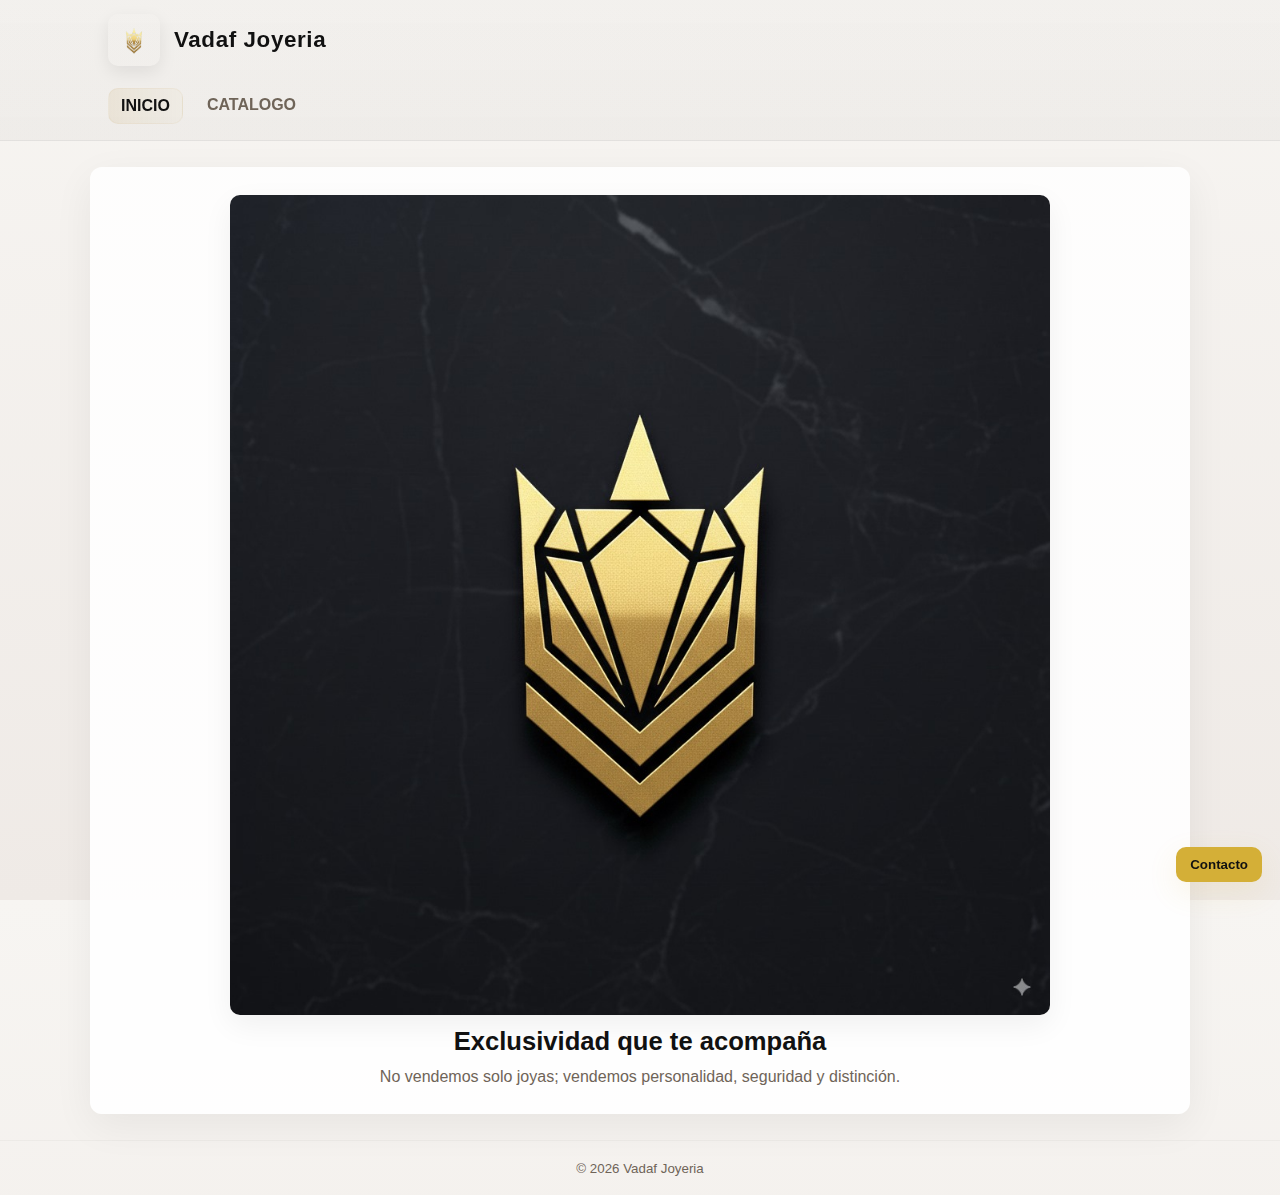
<file: index.html>
<!DOCTYPE html>
<html lang="es">
<head>
  <meta charset="utf-8" />
  <meta name="viewport" content="width=device-width,initial-scale=1" />
  <title>Vadaf Joyeria — Inicio</title>
  <link rel="stylesheet" href="styles.css">
</head>
<body>
  <header class="site-header">
    <div class="brand">
      <img id="logo" src="logovadafs.png" alt="Vadaf logo" class="brand-logo">
      <div class="brand-title">Vadaf Joyeria</div>
    </div>
    <nav class="main-nav">
      <a href="index.html" class="nav-link active">INICIO</a>
      <a href="catalogo.html" class="nav-link">CATALOGO</a>
    </nav>
  </header>

  <main class="page-content">
    <section class="hero">
      <img src="logo vadaf.jpg" alt="Portada Vadaf" class="hero-image">
      <h1 class="hero-heading">Exclusividad que te acompaña</h1>
      <p class="hero-sub">No vendemos solo joyas; vendemos personalidad, seguridad y distinción.</p>
    </section>
  </main>

  <!-- Contacto (botón en esquina inferior derecha) -->
  <div class="contact-fixed">
    <button id="contactToggle" class="contact-btn">Contacto</button>
    <aside id="contactPanel" class="contact-panel" aria-hidden="true">
      <div class="contact-head">
        <strong>Contáctanos</strong>
        <button id="contactClose" class="close-small" aria-label="Cerrar">✕</button>
      </div>
      <div class="contact-body">
        <div><strong>Tel:</strong> <span id="c-phone">+34 643064075</span></div>
        <div><strong>WhatsApp:</strong> <a id="c-wa-link" href="https://wa.me/34643064075" target="_blank" rel="noopener">+34 643064075</a></div>
        <div><strong>Email:</strong> <a id="c-email" href="mailto:servicioalclientevadaf@gmail.com">servicioalclientevadaf@gmail.com</a></div>
        <div><strong>Instagram:</strong> <a id="c-insta" href="https://www.instagram.com/joyeria_vadaf?igsh=ZjN4ZHdqdmFxdjVp" target="_blank" rel="noopener">joyeria_vadaf</a></div>
      </div>
    </aside>
  </div>

  <footer class="site-footer">
    <small>© <span id="year"></span> Vadaf Joyeria</small>
  </footer>

  <script src="script.js"></script>
</body>
</html>
</file>
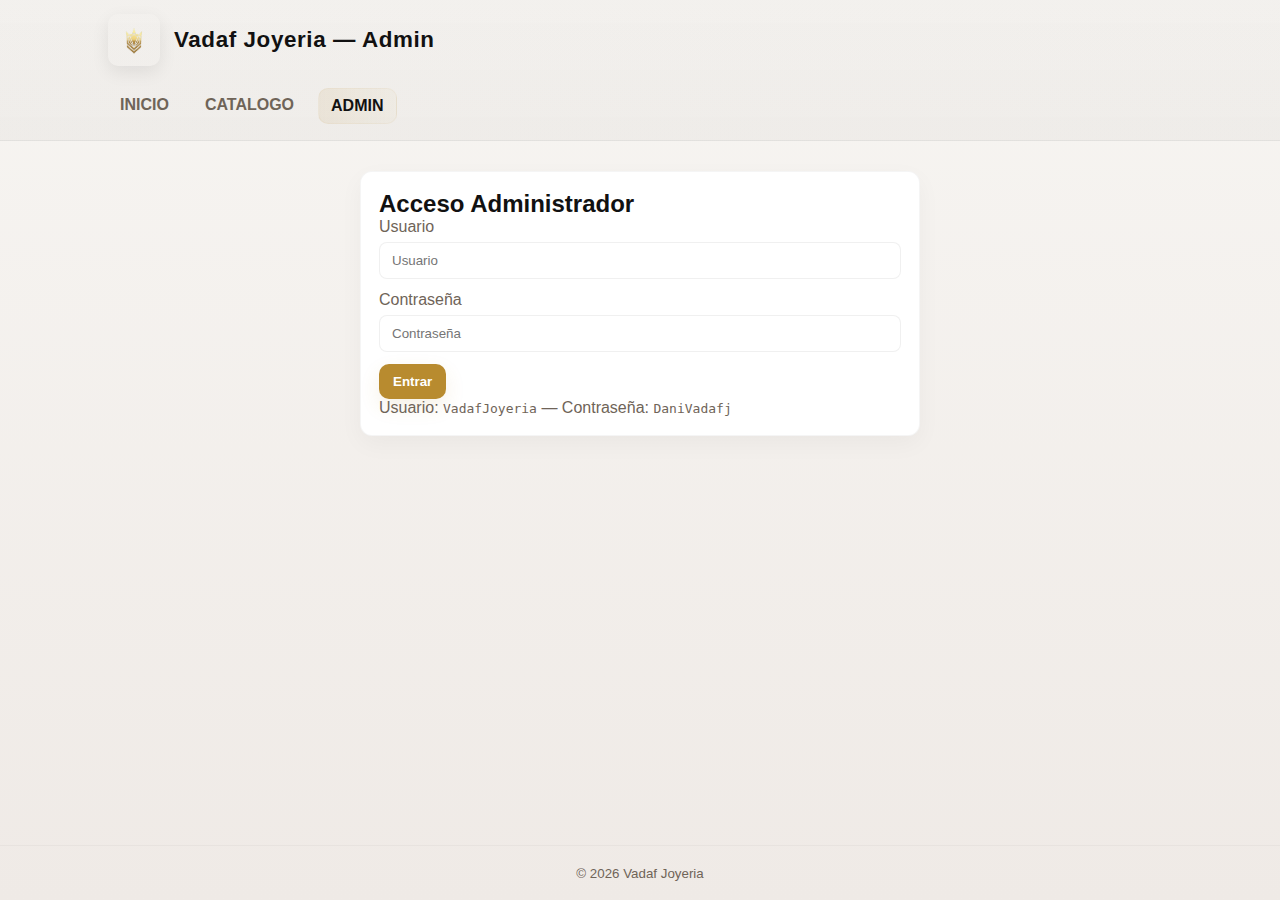
<file: admin.html>
<!DOCTYPE html>
<html lang="es">
<head>
  <meta charset="utf-8" />
  <meta name="viewport" content="width=device-width,initial-scale=1" />
  <title>Vadaf Joyeria — Admin</title>
  <link rel="stylesheet" href="styles.css">
</head>
<body>
  <header class="site-header">
    <div class="brand">
      <img src="logovadafs.png" alt="Vadaf logo" class="brand-logo">
      <div class="brand-title">Vadaf Joyeria — Admin</div>
    </div>
    <nav class="main-nav">
      <a href="index.html" class="nav-link">INICIO</a>
      <a href="catalogo.html" class="nav-link">CATALOGO</a>
      <a href="admin.html" class="nav-link active">ADMIN</a>
    </nav>
  </header>

  <main class="page-content admin-content">
    <!-- Login -->
    <section id="loginSection" class="card admin-login">
      <h2>Acceso Administrador</h2>
      <label for="adminUser">Usuario</label>
      <input id="adminUser" type="text" placeholder="Usuario">
      <label for="adminPass">Contraseña</label>
      <input id="adminPass" type="password" placeholder="Contraseña">
      <div class="form-row actions">
        <button id="btnLogin" class="btn-primary">Entrar</button>
      </div>
      <p class="muted">Usuario: <code>VadafJoyeria</code> — Contraseña: <code>DaniVadafj</code></p>
    </section>

    <!-- Admin panel (hidden until login) -->
    <section id="adminPanel" class="card admin-panel" style="display:none;">
      <div class="admin-top">
        <h2>Panel de Administración</h2>
        <div>
          <button id="btnLogout" class="btn-ghost">Cerrar sesión</button>
        </div>
      </div>

      <!-- Form: agregar producto -->
      <div class="card-block">
        <h3>Agregar publicación</h3>
        <form id="productForm">
          <label for="productName">Nombre</label>
          <input id="productName" type="text" required>

          <label for="productDesc">Descripción</label>
          <textarea id="productDesc" rows="3" required></textarea>

          <label for="productImage">Imagen (desde dispositivo)</label>
          <input id="productImage" type="file" accept="image/*" required>

          <div class="form-row actions">
            <button type="submit" class="btn-primary">Publicar</button>
            <button id="btnRefresh" type="button" class="btn-ghost">Refrescar</button>
          </div>
        </form>
      </div>

      <!-- Lista: productos con botón eliminar -->
      <div class="card-block">
        <h3>Publicaciones</h3>
        <div id="adminList" class="admin-list"></div>
      </div>

      <!-- Contactos -->
      <div class="card-block">
        <h3>Contactos</h3>
        <label for="inputPhone">Teléfono</label>
        <input id="inputPhone" type="text">

        <label for="inputWhats">WhatsApp (enlace wa.me o número)</label>
        <input id="inputWhats" type="text">

        <label for="inputInsta">Instagram (URL completa)</label>
        <input id="inputInsta" type="url">

        <label for="inputEmail">Email</label>
        <input id="inputEmail" type="email">

        <div class="form-row actions">
          <button id="btnSaveContacts" class="btn-primary">Guardar contactos</button>
          <button id="btnLoadContacts" class="btn-ghost">Cargar predeterminados</button>
        </div>
      </div>
    </section>
  </main>

  <footer class="site-footer">
    <small>© <span id="year-admin"></span> Vadaf Joyeria</small>
  </footer>

  <script src="script.js"></script>
</body>
</html>
</file>
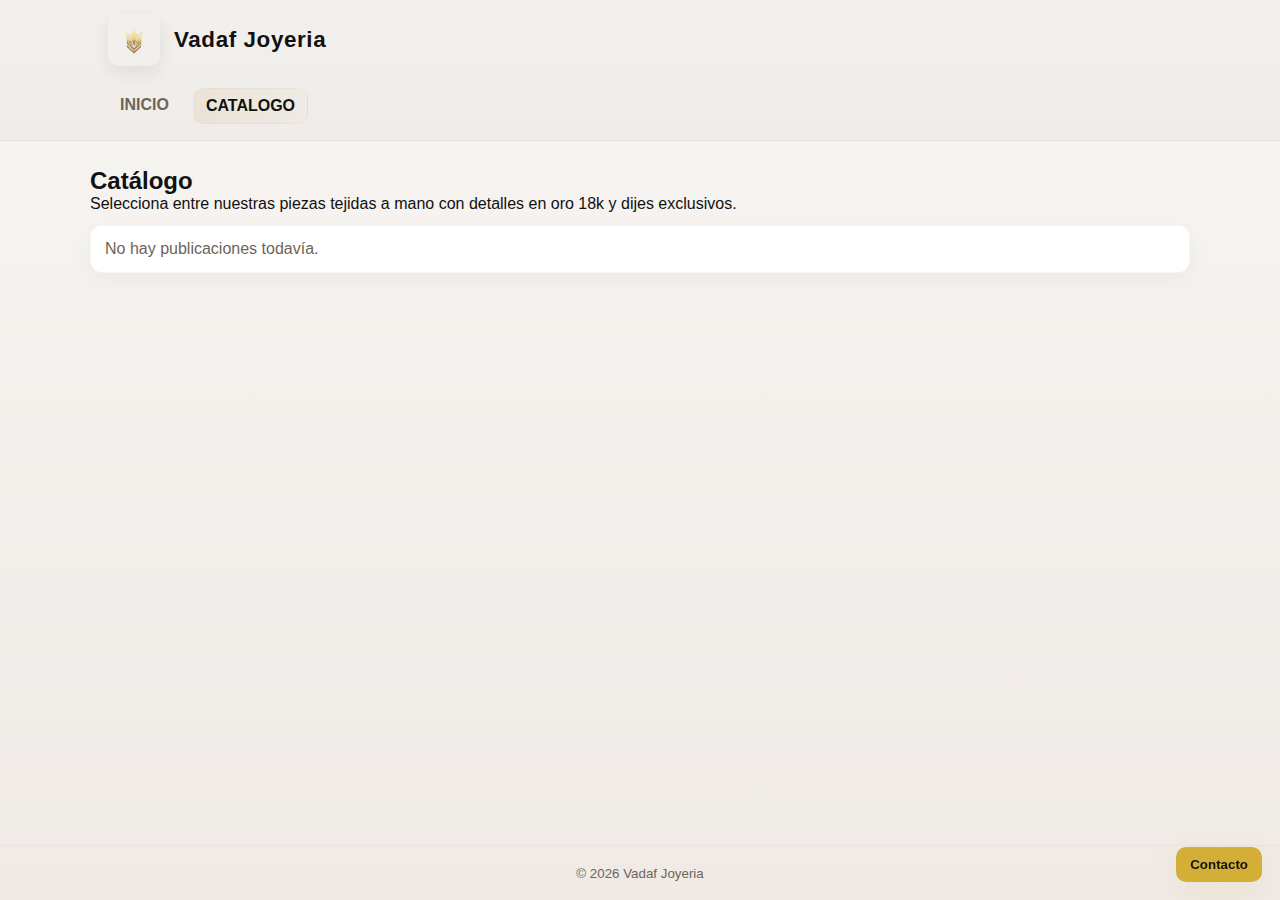
<file: catalogo.html>
<!DOCTYPE html>
<html lang="es">
<head>
  <meta charset="utf-8" />
  <meta name="viewport" content="width=device-width,initial-scale=1" />
  <title>Vadaf Joyeria — Catálogo</title>
  <link rel="stylesheet" href="styles.css">
</head>
<body>
  <header class="site-header">
    <div class="brand">
      <img id="logo" src="logovadafs.png" alt="Vadaf logo" class="brand-logo">
      <div class="brand-title">Vadaf Joyeria</div>
    </div>
    <nav class="main-nav">
      <a href="index.html" class="nav-link">INICIO</a>
      <a href="catalogo.html" class="nav-link active">CATALOGO</a>
    </nav>
  </header>

  <main class="page-content">
    <section class="catalog-hero">
      <h2>Catálogo</h2>
      <p>Selecciona entre nuestras piezas tejidas a mano con detalles en oro 18k y dijes exclusivos.</p>
    </section>

    <section id="catalogGrid" class="catalog-grid" aria-live="polite">
      <!-- Productos se inyectan desde script.js -->
    </section>
  </main>

  <!-- Contacto (botón en esquina inferior derecha) -->
  <div class="contact-fixed">
    <button id="contactToggle" class="contact-btn">Contacto</button>
    <aside id="contactPanel" class="contact-panel" aria-hidden="true">
      <div class="contact-head">
        <strong>Contáctanos</strong>
        <button id="contactClose" class="close-small" aria-label="Cerrar">✕</button>
      </div>
      <div class="contact-body">
        <div><strong>Tel:</strong> <span id="c-phone">+34 643064075</span></div>
        <div><strong>WhatsApp:</strong> <a id="c-wa-link" href="https://wa.me/34643064075" target="_blank" rel="noopener">+34 643064075</a></div>
        <div><strong>Email:</strong> <a id="c-email" href="mailto:servicioalclientevadaf@gmail.com">servicioalclientevadaf@gmail.com</a></div>
        <div><strong>Instagram:</strong> <a id="c-insta" href="https://www.instagram.com/joyeria_vadaf?igsh=ZjN4ZHdqdmFxdjVp" target="_blank" rel="noopener">joyeria_vadaf</a></div>
      </div>
    </aside>
  </div>

  <footer class="site-footer">
    <small>© <span id="year-catalog"></span> Vadaf Joyeria</small>
  </footer>

  <script src="script.js"></script>
</body>
</html>
</file>
<file: styles.css>
/* =================================================
   styles.css — Vadaf Joyeria (Luxury but warm)
   ================================================= */

/* Variables */
:root{
  --bg-1: #f7f5f2;      /* very light cream background */
  --bg-2: #efeae6;      /* light warm surface */
  --panel: #1f1b1a;     /* warm charcoal */
  --card: #ffffff;      /* cards cream */
  --text-dark: #111111;
  --muted: #6f6458;
  --accent: #b88b2f;    /* softer gold */
  --accent-2: #d4af37;  /* bright gold for highlights */
  --danger: #c94a3f;
  --radius: 12px;
  --max-w: 1100px;
}

/* Reset */
*{ box-sizing:border-box; margin:0; padding:0 }
html,body{ height:100% }
body{
  font-family: "Segoe UI", Roboto, Arial, sans-serif;
  background: linear-gradient(180deg, var(--bg-1), var(--bg-2));
  color:var(--text-dark);
  -webkit-font-smoothing:antialiased;
  -moz-osx-font-smoothing:grayscale;
  min-height:100vh;
  display:flex;
  flex-direction:column;
}

/* Header */
.site-header{
  background: linear-gradient(180deg, rgba(31,27,26,0.02), rgba(31,27,26,0.03));
  border-bottom: 1px solid rgba(0,0,0,0.06);
  position:sticky; top:0; z-index:1200;
}
.brand{
  max-width:var(--max-w);
  margin:0 auto;
  padding:14px 18px;
  display:flex;
  gap:14px;
  align-items:center;
  justify-content:flex-start;
}
.brand-logo{
  width:52px; height:52px; object-fit:cover; border-radius:10px;
  box-shadow: 0 6px 18px rgba(0,0,0,0.08);
}
.brand-title{
  color:var(--text-dark);
  font-weight:700;
  font-size:1.4rem;
  letter-spacing:0.6px;
}

/* Nav */
.main-nav{
  max-width:var(--max-w);
  margin:0 auto;
  padding:8px 18px 16px;
  display:flex;
  gap:12px;
}
.nav-link{
  text-decoration:none;
  color:var(--muted);
  padding:8px 12px;
  border-radius:10px;
  font-weight:700;
  transition: all .18s ease;
}
.nav-link:hover{ color:var(--text-dark); transform:translateY(-2px) }
.nav-link.active{
  color:var(--text-dark);
  background: linear-gradient(90deg, rgba(184,139,47,0.10), rgba(212,175,55,0.03));
  border:1px solid rgba(184,139,47,0.06);
}

/* Page container */
.page-content{
  max-width:var(--max-w);
  margin:26px auto;
  width:92%;
  flex:1;
}

/* Hero */
.hero{
  background: linear-gradient(180deg, rgba(255,255,255,0.85), rgba(255,255,255,0.95));
  padding:28px;
  border-radius:var(--radius);
  display:flex;
  flex-direction:column;
  align-items:center;
  gap:12px;
  box-shadow: 0 12px 40px rgba(0,0,0,0.06);
}
.hero-image{
  width:100%; max-width:820px; border-radius:10px;
  box-shadow: 0 10px 30px rgba(0,0,0,0.06);
}
.hero-heading{ color:var(--text-dark); font-size:1.6rem; text-align:center }
.hero-sub{ color:var(--muted); text-align:center }

/* Catalog */
.catalog-hero{ margin-bottom:12px; color:var(--text-dark) }
.catalog-grid{
  display:grid;
  grid-template-columns: repeat(auto-fit,minmax(240px,1fr));
  gap:20px;
}
.card{
  background:var(--card);
  border-radius:12px;
  padding:14px;
  border:1px solid rgba(0,0,0,0.04);
  box-shadow: 0 8px 24px rgba(0,0,0,0.04);
}
.producto-card{ display:flex; flex-direction:column; gap:8px; }
.producto-card img{ width:100%; height:220px; object-fit:cover; border-radius:8px; }
.producto-title{ color:var(--accent); font-weight:700; }
.producto-desc{ color:var(--muted); font-size:0.95rem }

/* Admin list */
.admin-list{ display:grid; grid-template-columns: repeat(auto-fit,minmax(220px,1fr)); gap:12px }
.admin-item{ display:flex; gap:10px; align-items:center; background:var(--card); padding:10px; border-radius:10px }
.admin-item img{ width:84px; height:64px; object-fit:cover; border-radius:8px }

/* Forms */
label{ display:block; margin-bottom:6px; color:var(--muted) }
input[type="text"], input[type="url"], input[type="email"], input[type="password"], textarea, input[type="file"]{
  width:100%; padding:10px 12px; border-radius:8px; border:1px solid rgba(0,0,0,0.06);
  background: #fff; color:var(--text-dark); margin-bottom:12px;
}
textarea{ min-height:84px; resize:vertical }

/* Buttons */
.btn-primary{
  background:var(--accent);
  color:#fff;
  border:none;
  padding:10px 14px;
  border-radius:10px;
  cursor:pointer;
  font-weight:700;
  box-shadow: 0 8px 20px rgba(184,139,47,0.12);
}
.btn-primary:hover{ transform:translateY(-2px) }
.btn-ghost{
  background:transparent;
  border:1px solid rgba(0,0,0,0.06);
  color:var(--muted);
  padding:8px 12px;
  border-radius:8px;
  cursor:pointer;
}

/* Card blocks */
.card-block{ margin-bottom:16px }

/* Contact fixed (bottom-right) */
.contact-fixed{ position:fixed; right:18px; bottom:18px; z-index:1400; display:flex; align-items:flex-end; flex-direction:column; gap:8px }
.contact-btn{
  background:var(--accent-2); color:#111; border:none; padding:10px 14px; border-radius:10px; cursor:pointer; font-weight:700;
  box-shadow:0 10px 30px rgba(212,175,55,0.12);
}
.contact-panel{
  display:none; width:260px; background:var(--card); border-radius:12px; padding:12px; border:1px solid rgba(0,0,0,0.05);
  box-shadow:0 12px 40px rgba(0,0,0,0.06);
}
.contact-head{ display:flex; justify-content:space-between; align-items:center; margin-bottom:8px }
.contact-body{ color:var(--muted); font-size:0.95rem; display:flex; flex-direction:column; gap:6px }
.close-small{ background:transparent; border:none; font-size:16px; cursor:pointer }

/* Admin area */
.admin-content{ max-width:var(--max-w); margin:12px auto; padding:6px }
.admin-login{ max-width:560px; margin:12px auto; padding:18px; background:var(--card); border-radius:12px }

/* Footer */
.site-footer{ margin-top:auto; padding:18px 0; text-align:center; color:var(--muted); border-top:1px solid rgba(0,0,0,0.03) }

/* Utilities */
.muted{ color:var(--muted) }
.center{text-align:center}

/* Responsive */
@media (max-width:900px){
  .brand-title{ font-size:1.1rem }
  .hero-image{ max-width:100% }
}
@media (max-width:600px){
  .producto-card img{ height:180px }
  .contact-panel{ width:88vw; right:8px }
  .contact-fixed{ right:8px; bottom:8px }
}
</file>
